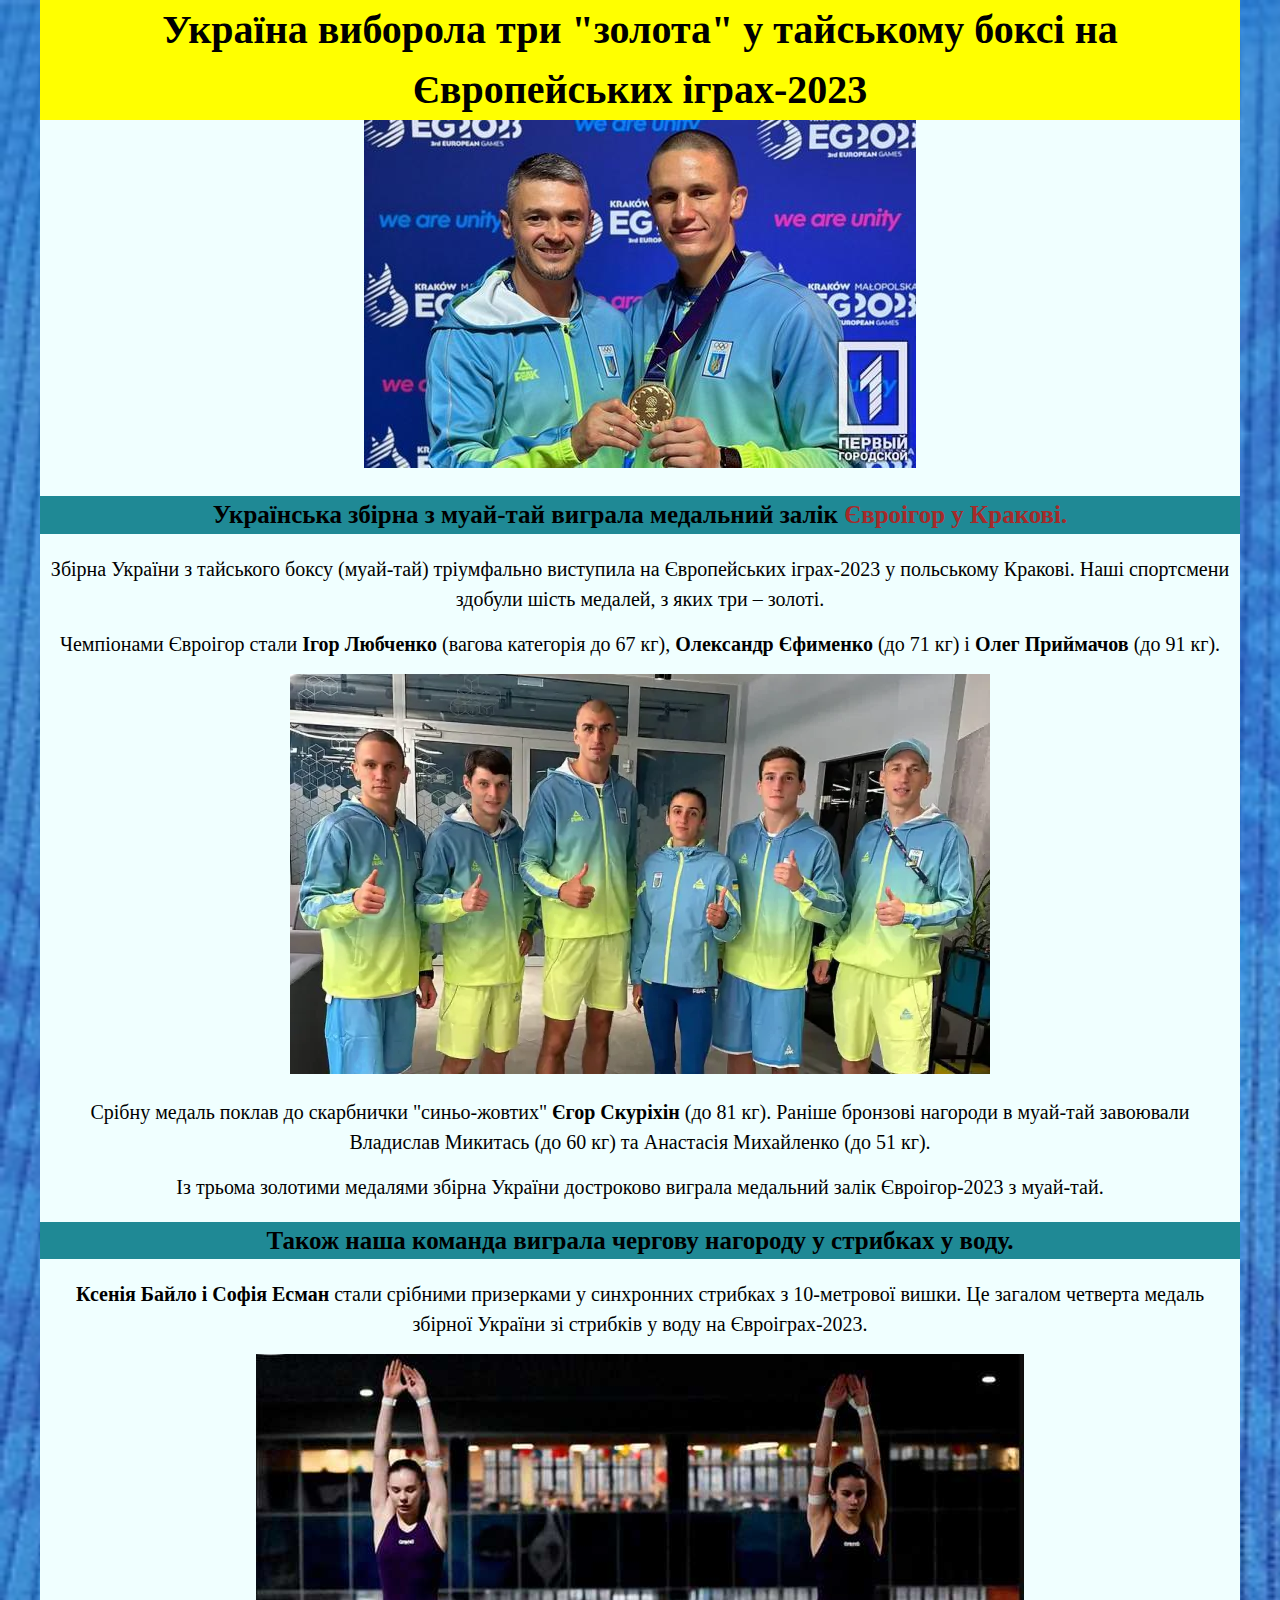
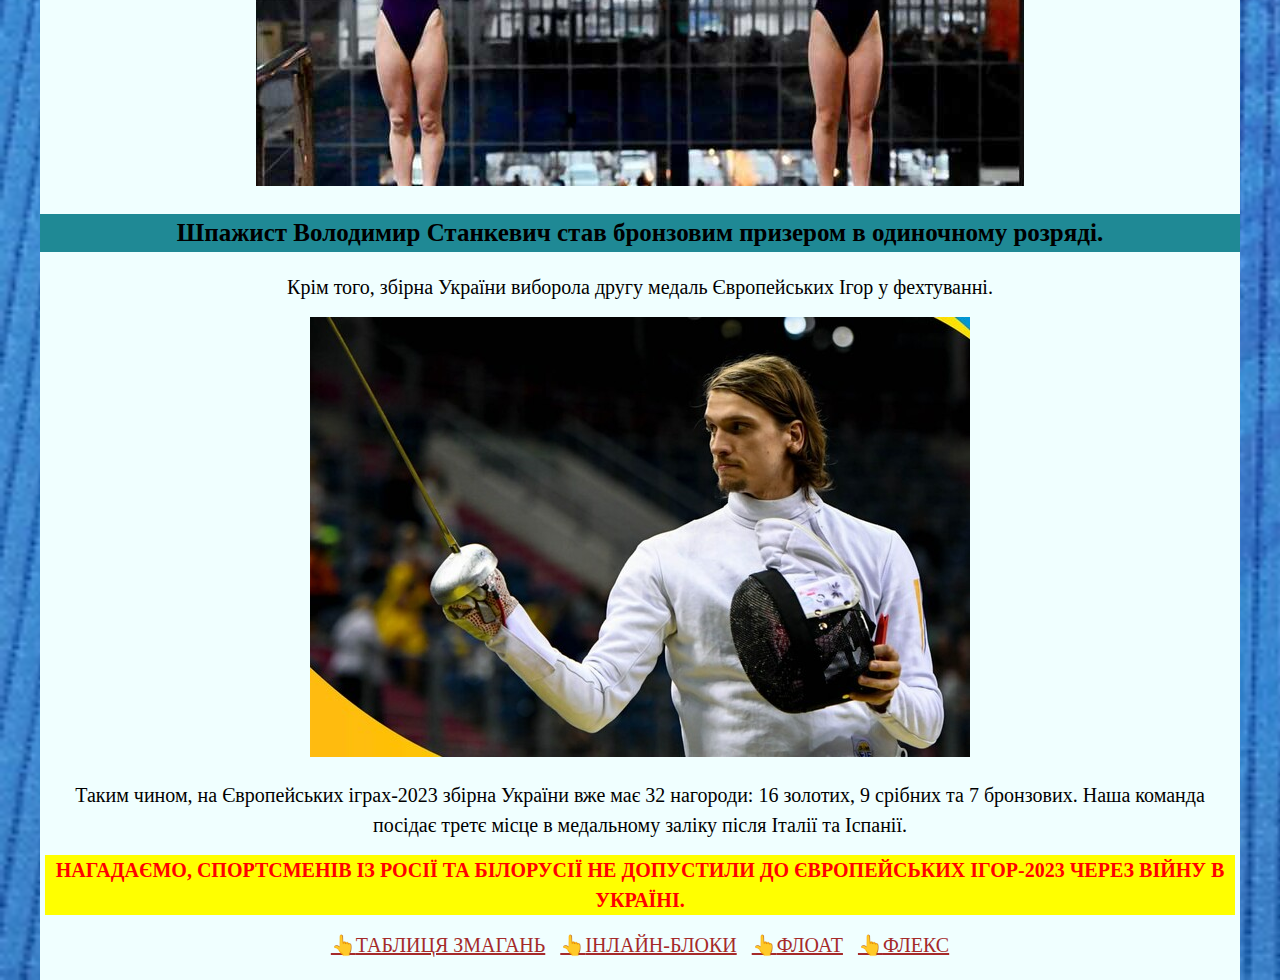
<file: index.html>
<!DOCTYPE html>
<html lang="uk">
<head>
  <meta charset="UTF-8">
  <title>Європейські ігри 2023 - Україна виборола три "золота" у тайському боксі на Європейських іграх-2023</title>
  <link rel="stylesheet" href="css/style.css">
</head>
<body>
  <main class="index">
    <!-- Вступ -->
    <div class="container main">
      <h1 class="head">Україна виборола три "золота" у тайському боксі на Європейських іграх-2023</h1>
      <img src="img/photo1.jpg" alt="чемпіон" width="552" height="348">
    
      <!-- Муай тай -->
      <div>
        <h2>Українська збірна з муай-тай виграла медальний залік <a href="https://tsn.ua/prosport/ukrayina-viborola-tri-zolota-u-tayskomu-boksi-na-yevropeyskih-igrah-2023-2358931.html" target="_blank" class="link main">Євроігор у Кракові.</a></h2>
        <p>Збірна України з тайського боксу (муай-тай) тріумфально виступила на Європейських іграх-2023 у польському Кракові. Наші спортсмени здобули шість медалей, з яких три – золоті.</p>
        <p>Чемпіонами Євроігор стали <span>Ігор Любченко</span> (вагова категорія до 67 кг), <span>Олександр Єфименко</span> (до 71 кг) і <span>Олег Приймачов</span> (до 91 кг).</p>
        <img src="img/ukraine-muaythai.webp" alt="спортсмени" width="700" height="400">
        <p>Срібну медаль поклав до скарбнички "синьо-жовтих" <span>Єгор Скуріхін</span> (до 81 кг). Раніше бронзові нагороди в муай-тай завоювали Владислав Микитась (до 60 кг) та Анастасія Михайленко (до 51 кг).</p>
        <p>Із трьома золотими медалями збірна України достроково виграла медальний залік Євроігор-2023 з муай-тай.</p>
      </div>
    
      <!-- Стрибки -->
      <div>
        <h2>Також наша команда виграла чергову нагороду у стрибках у воду.</h2>
        <p><span>Ксенія Байло і Софія Есман</span> стали срібними призерками у синхронних стрибках з 10-метрової вишки. Це загалом четверта медаль збірної України зі стрибків у воду на Євроіграх-2023.</p>
        <img src="img/swim.jpg" alt="плавці" width="768" height="432">
      </div>
    
      <!-- Шпагист -->
      <div class="footer">
        <h2>Шпажист Володимир Станкевич став бронзовим призером в одиночному розряді.</h2>
        <p>Крім того, збірна України виборола другу медаль Європейських Ігор у фехтуванні.</p>
        <img src="img/shpaga.jpg" alt="Шпажист" width="660" height="440">
        <p>Таким чином, на Європейських іграх-2023 збірна України вже має 32 нагороди: 16 золотих, 9 срібних та 7 бронзових. Наша команда посідає третє місце в медальному заліку після Італії та Іспанії.</p>
        <p class="down"><span>Нагадаємо, спортсменів із Росії та Білорусії не допустили до Європейських ігор-2023 через війну в Україні.</span></p>
        <a class="link down" href="second-pages/table.html">Таблиця змагань</a>
        <a class="link down" href="second-pages/cards.html">Інлайн-Блоки</a>
        <a class="link down" href="second-pages/float.html">Флоат</a>
        <a class="link down" href="second-pages/flex.html">Флекс</a>
      </div>
    
    </div>
  </main>  
</body>
</html>
</file>
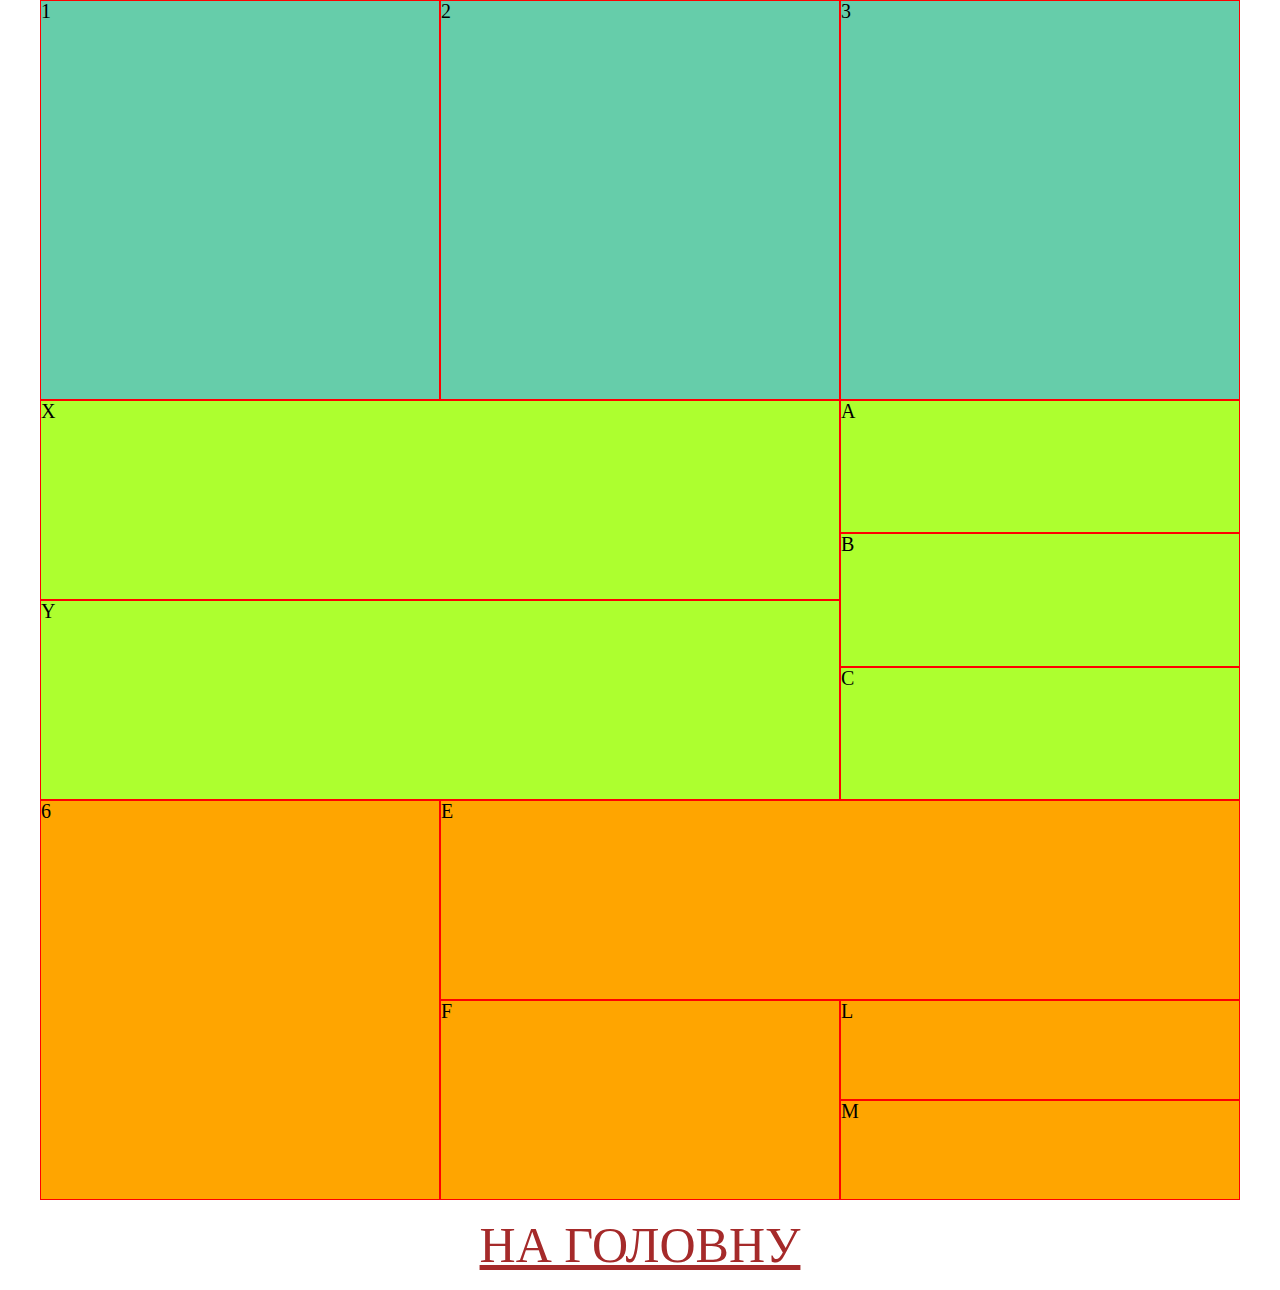
<file: second-pages/cards.html>
<!DOCTYPE html>
<html lang="uk">
<head>
  <meta charset="UTF-8">
  <title>Макет карток</title>
  <link rel="stylesheet" href="../css/style.css">
</head>
<body>
  <main>
    <section>
      <div class="container">

        <div class=" first block">
          <div>1</div>
          <div>2</div>
          <div>3</div>
        </div>

        <div class=" block second">
          <div class="second-left">4
            <div>X</div>
            <div>Y</div>
          </div>
      
          <div class="second-right">5
            <div>A</div>
            <div>B</div>
            <div>C</div>
          </div>

          <div class="block third">
            <div class="third-left">6</div>
            <div class="third-right">7
              <div class="alone">E</div>
              <div>F</div>
              <div class="right-inside">G
                <div>L</div>
                <div>M</div>
              </div>
            </div>
          </div>

          <div class="link home">
            <a href="../index.html">На головну</a>
          </div>

        </div>

      </div>
    </section>
  </main>
</body>
</html>
</file>
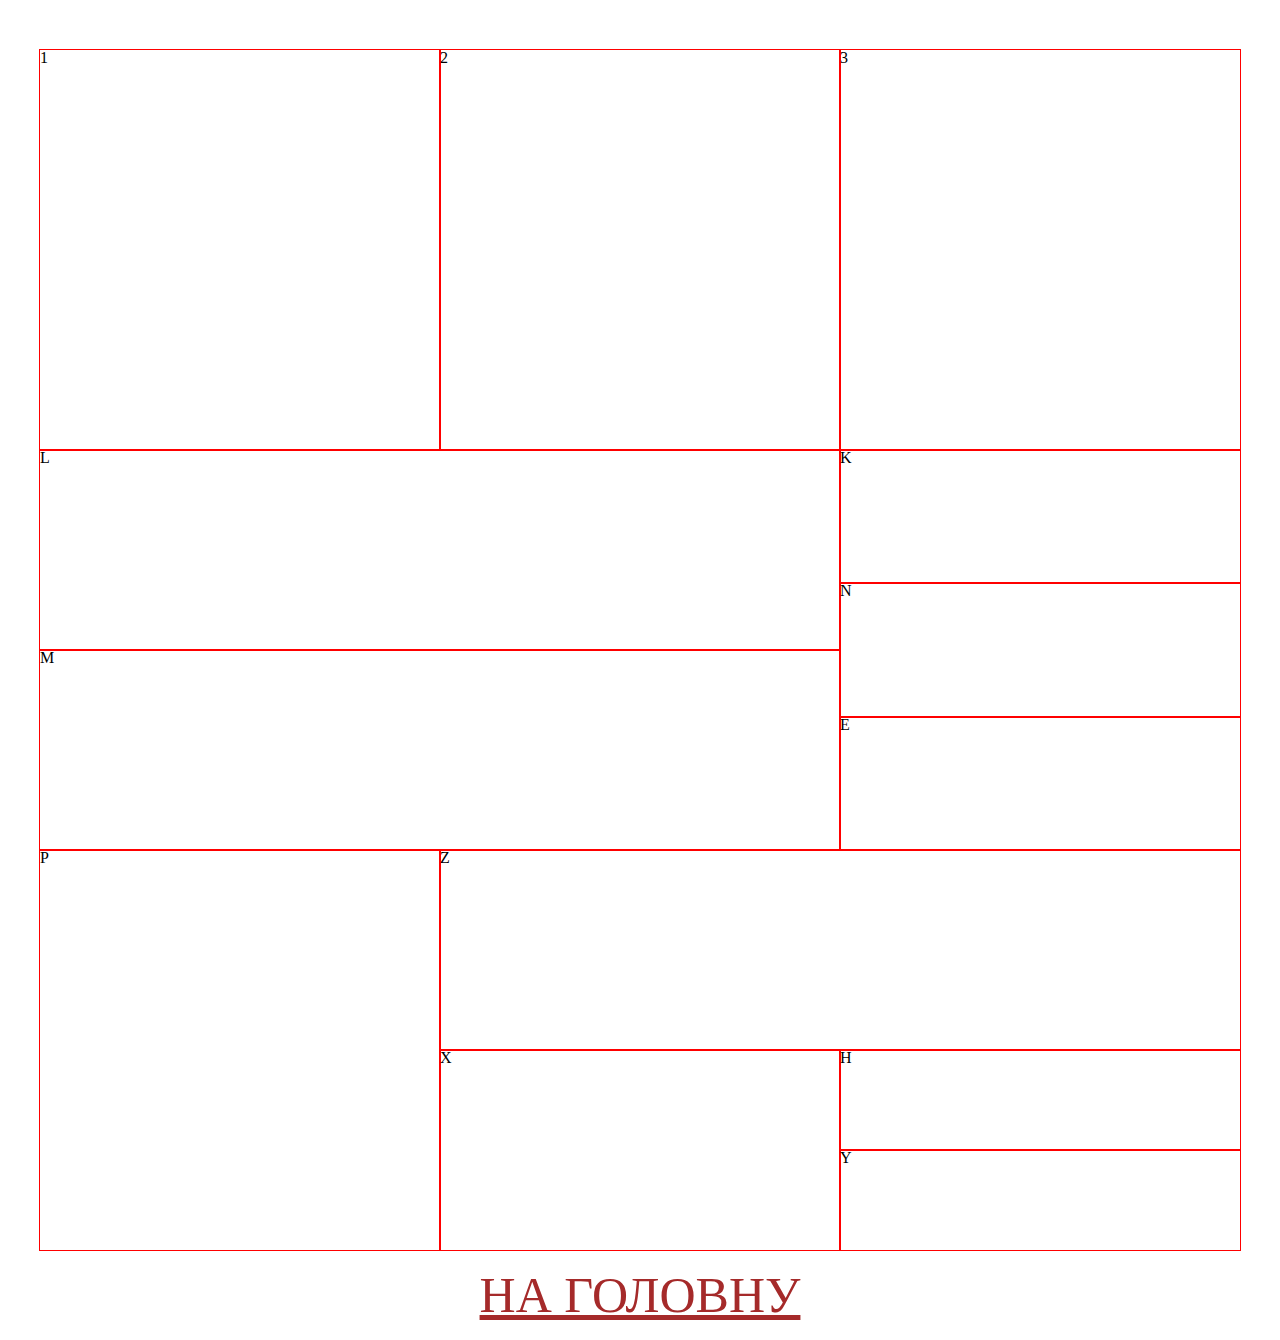
<file: second-pages/flex.html>
<!DOCTYPE html>
<html lang="uk">
<head>
  <meta charset="UTF-8">
  <title>Флекс</title>
  <link rel="stylesheet" href="../css/style.css">
</head>
<body>
  <main>
    <section>
      <div class="container flex-container">
        
        <div class="flex-first">
          <div>1</div>
          <div>2</div>
          <div>3</div>
        </div>
        
        <div class="flex-second">
          <div class="second-large">
            <div>L</div>
            <div>M</div>
          </div>
          <div class="second-small">
            <div>K</div>
            <div>N</div>
            <div>E</div>
          </div>
        </div>
        
        <div class="flex-third">
          <div>P</div>
          <div class="flex-bottom-right">
            <div>Z</div>
            <div class="flex-insider">
              <div>X</div>
              <div class="flex-down-right">
                <div>H</div>
                <div>Y</div>
              </div>
            </div>
          </div>
        </div>
      
      </div>
    </section>
  </main>
  <footer>
    <div class="link home" >
      <a href="../index.html">На головну</a>
    </div>
  </footer> 
</body>
</html>
</file>
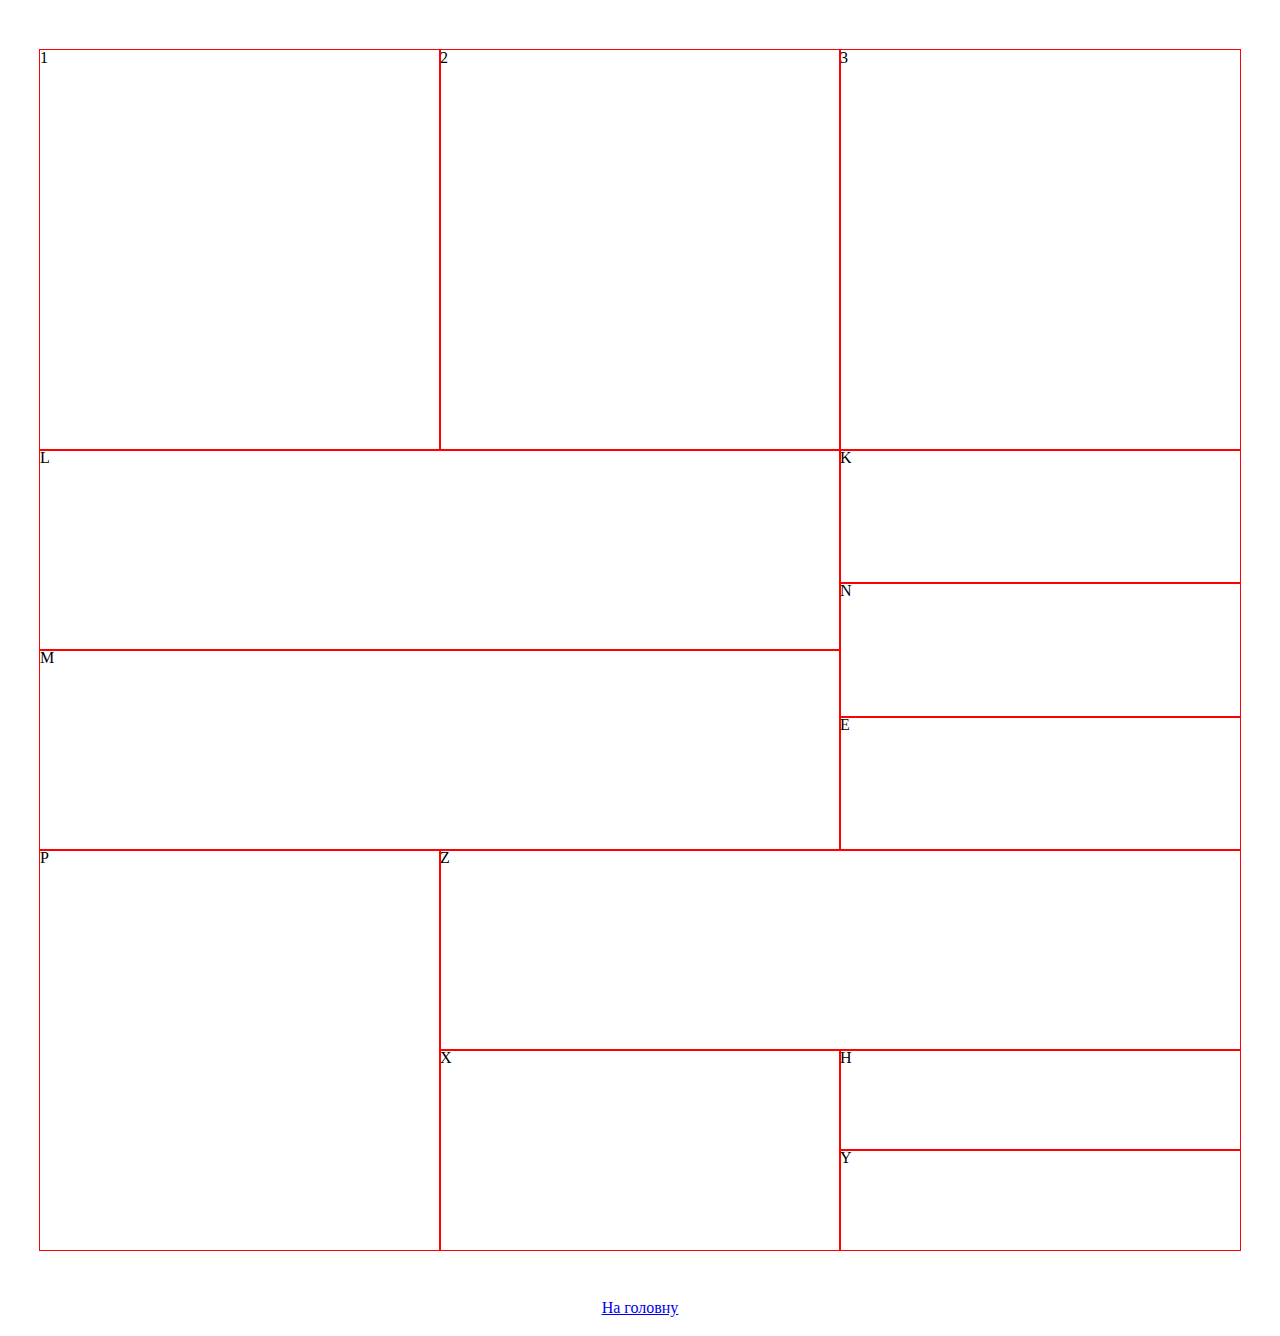
<file: second-pages/float.html>
<!DOCTYPE html>
<html lang="uk">
<head>
  <meta charset="UTF-8">
  <title>Флоат</title>
  <link rel="stylesheet" href="../css/style.css">
</head>
<body>
  <main>
    <section>
      <div class="container float-box">
        <div class="float clearfix one">
          <div>1</div>
          <div>2</div>
          <div>3</div>
        </div>
        <div class="float clearfix two">
          <div>
            <div>L</div>
            <div>M</div>
          </div>
          <div class="small-blocks">
            <div>K</div>
            <div>N</div>
            <div>E</div>
          </div>
        </div>
        <div class="float clearfix three">
          <div>P</div>
          <div class="bottom-right">
            <div>Z</div>
            <div class="insider float clearfix">
              <div>X</div>
              <div class="down-right">
                <div>H</div>
                <div>Y</div>
              </div>
            </div>
          </div>
        </div>
      </div>
    </section>
  </main>
  <footer>
    <div>
      <a href="../index.html" class="link home">На головну</a>
    </div>
  </footer> 
</body>
</html>
</file>
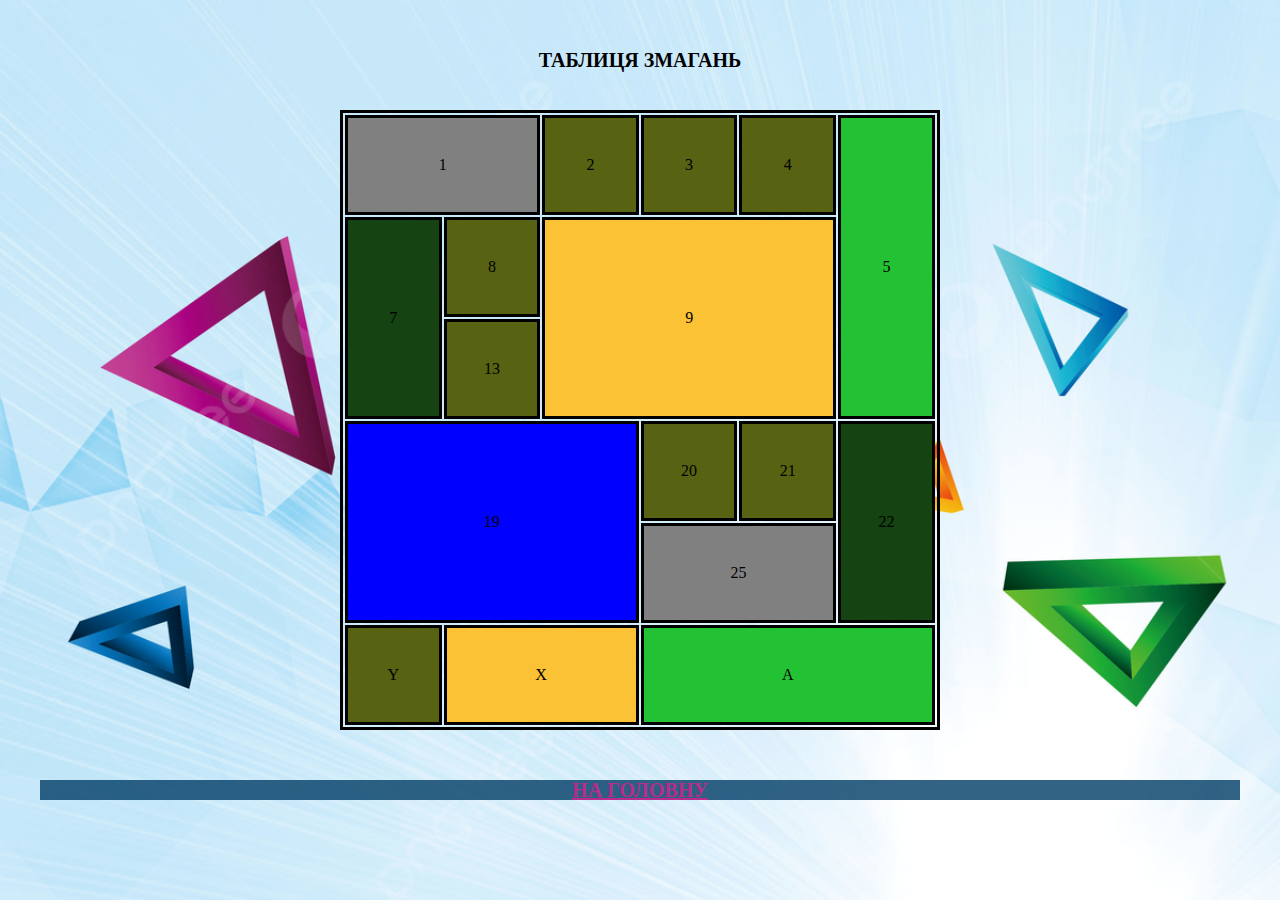
<file: second-pages/table.html>
<!DOCTYPE html>
<html lang="uk">
<head>
  <meta charset="UTF-8">
  <title>Таблиця змагань</title>
  <link rel="stylesheet" href="../css/style.css">
</head>
<body class="table">
  <div class="container table">
    <table>
      <caption>Таблиця змагань</caption>
      <tbody>
        <tr>
          <td colspan="2" class="tdata">1</td>
          <td>2</td>
          <td>3</td>
          <td>4</td>
          <td rowspan="3" class="tdata green">5</td>
        </tr>
        <tr>
          <td rowspan="2" class="tdata dark">7</td>
          <td>8</td>
          <td rowspan="2" colspan="3" class="tdata yellow">9</td>
        </tr>
        <tr>
          <td>13</td>
        </tr>
        <tr>
          <td rowspan="2" colspan="3" class="tdata blue">19</td>
          <td>20</td>
          <td>21</td>
          <td rowspan="2" class="tdata dark">22</td>
        </tr>
        <tr>
          <td colspan="2" class="tdata">25</td>
        </tr>
        <tr>
          <td>Y</td>
          <td colspan="2" class="tdata yellow">X</td>
          <td colspan="3" class="tdata green">A</td>
        </tr>
      </tbody>
    </table>

    <div class="box link">
      <a href="../index.html" class="link table">На головну</a>
    </div>

  </div>
</body>
</html>
</file>
<file: css/style.css>
@import url('reset.css');

table, td {
  border: solid black;
}

table {
  border-collapse: separate;
	border-spacing: 2px;
}

td {
  height: 100px;
  width: 100px;
  vertical-align: middle;
}

tr {
  background: rgb(87, 98, 18);
}

body.table {
  background-image: url(../img/compet.jpg);
  background-size: cover;
  background-repeat: no-repeat;
}

.container.table {
  text-align: center;
}

table {
  width: 600px;
  margin: 50px auto;
}

caption {
  font-size: 20px;
  font-weight: 900;
  text-transform: uppercase;
  margin-bottom: 40px;
}

.tdata {
  background: grey;
}

.tdata.green {
background: rgb(35, 194, 52);
}

.tdata.dark {
  background: rgb(21, 67, 18);
}

.tdata.yellow {
  background: rgb(250, 194, 52)
}

.tdata.blue {
  background: rgb(0, 0, 255);
}

.box.link {
  background: rgb(0, 60, 101, 0.8);
}

.link.table {
  text-transform: uppercase;
  font-weight: 900;
  color: rgb(185, 43, 140);
  font-size: 20px;
}

.index {
  background-image: url(../img/fon.jpg);
  background-repeat: no-repeat;
  background-size: cover;
}

.container.main {
  width: 1200px;
  margin: 0px auto;
  padding-bottom: 20px;
  text-align: center;
  font-size: 20px;
  vertical-align: middle;
  background-color: azure;
  line-height: 1.5;
}

h1.head {
  background: yellow;
}

h2 {
  background: rgb(31, 137, 149);
  font-size: 25px;
  margin: 20px auto;
  font-weight: 900;
}

.link.main {
  text-decoration: none;
  color: brown;
}

p.down {
  background: yellow;
  text-transform: uppercase;
  color: red;
}

p.down ~ .link.down {
  color:brown;
  text-transform: uppercase;
  margin-left: 10px;
}

p.down + .link.down {
  margin-left: 0;
}

p {
  margin: 15px 5px;
}

h1 {
  font-size: 40px;
  font-weight: 900;
}

div > h2 ~ p > span {
  font-weight: 900;
}

img {
  display: inline-block;
}

.container {
  width: 1200px;
  margin: 0 auto;
}


/*! Cards */

.block {
  font-size: 0;
}

.first > div {
  font-size: 20px;
  width: 400px;
  display: inline-block;
  border: solid red 1px;
  height: 400px;
  background: mediumaquamarine;
}

.second-left > div {
  font-size: 20px;
  height: 200px;
  border: solid red 1px;
  width: 800px;
  background: greenyellow;
}

.second-right > div {
  font-size: 20px;
  height: 133.33px;
  border: solid red 1px;
  width: 400px;
  background: greenyellow;
}

.second-left, .second-right, .third-left, .third-right, .right-inside {
  display: inline-block;
  vertical-align: top;
}

.third-left {
  font-size: 20px;
  width: 400px;
  border: solid red 1px;
  height: 400px;
  background: orange;
}

.alone {
  font-size: 20px;
  width: 800px;
  border: solid red 1px;
  height: 200px;
  background: orange;
}

.alone + div {
  font-size: 20px;
  width: 400px;
  border: solid red 1px;
  height: 200px;
  background: orange;
  display: inline-block;
}

.right-inside > div {
  font-size: 20px;
  width: 400px;
  border: solid red 1px;
  height: 100px;
  background: orange;
}

.link.home {
  display: flex;
  justify-content: center;
  align-items: center;
  margin: 20px;
}

.link.home > a {
  color:brown;
  text-transform: uppercase;
  font-size: 50px;
}

.footer a::before {
content: '👆';
}

/*! Float */

.float-box  div {
  outline: 1px solid red;
}

.float > div {
  float: left;
}

.clearfix::after {
  content:'';
  clear: both;
  display: block;
}

.one div {
  width: 400px;
  height: 400px;
}

.two > div:first-child {
  width: 800px;
}

.two > div:last-child {
  width: 400px;
}

.two > div > div {
  height: 200px;
}

div.small-blocks > div {
  height: 133.333px;
}

.three > div:first-child {
  height: 400px;
}

.three > div:first-child {
  width: 400px;
}

.bottom-right {
  width: 800px;
}

.bottom-right > div {
  height: 200px;
}

.insider div:first-child {
  width: 400px;
  height: 200px;
}

.insider .down-right {
  width: 400px;
  height: 200px;
}

.insider .down-right div {
  height: 100px;
}

.float-box {
  margin: 50px auto;
}

/* ?FLEX */

.flex-container {
  padding-top: 50px;
}

.flex-container  div {
  outline: 1px solid red;
}

.flex-first, .flex-second, .flex-third {
  display: flex;
  height: 400px;
}

.flex-first > div {
  flex-basis: 400px;
}

.flex-second > div:first-child {
  flex-basis: 800px;
}

.flex-second > div:last-child {
  flex-basis: 400px;
}

.flex-third > div:first-child {
  flex-basis: 400px;
}

.flex-third > div:last-child {
  flex-basis: 800px;
}

.second-large > div {
  height: 50%;
}

.second-small > div {
  height: 33.333%;
}

.flex-bottom-right > div {
  height: 200px;
}

.flex-insider {
  display: flex;
}


.flex-insider > div {
  flex-basis: 50%;
}

.flex-down-right > div {
  height: 50%;
}
</file>
